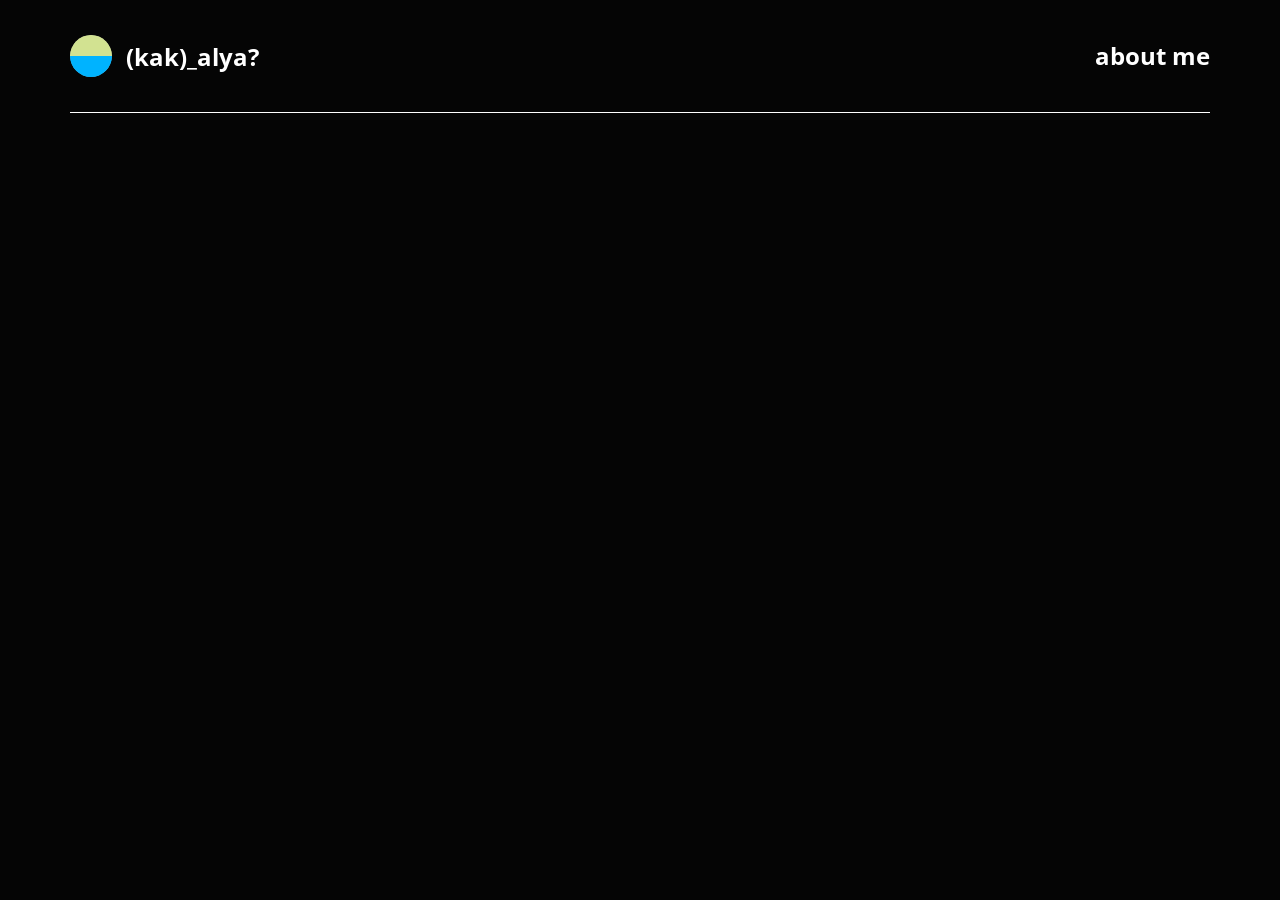
<file: index.html>
<!DOCTYPE html>
<html lang="en">
<head>
   <link rel="preconnect" href="https://fonts.googleapis.com">
<link rel="preconnect" href="https://fonts.gstatic.com" crossorigin>

<link href="https://fonts.googleapis.com/css2?family=Open+Sans:wght@700&display=swap" rel="stylesheet">

<link rel="stylesheet" href="css/home.css">
</head>
<body>

    <header class="header">

    <nav class="navbar">

<a href="index.html" class="logo">

    <div class="logo-icon">
        <img src="images/logo.svg" class="logo-default" alt="Logo">
        <img src="images/logo-hover.svg" class="logo-hover-img" alt="Logo">
    </div>

    <span>(kak)_alya?</span>

</a>

        <a href="about.html" class="about-link">
            about me
        </a>

    </nav>

</header>

</body>
</html>
</file>
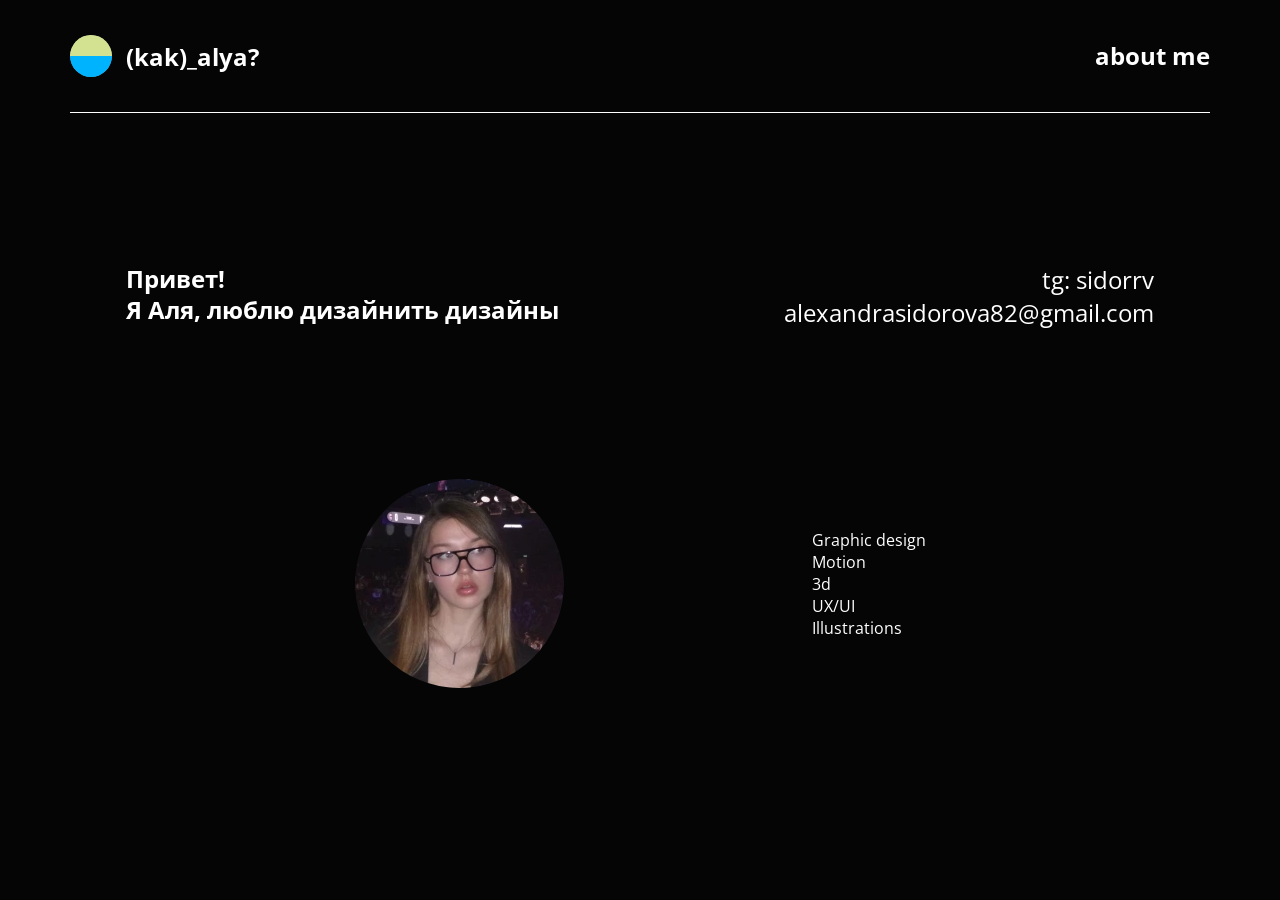
<file: about.html>
<!DOCTYPE html>
<html lang="en">
<head>
    <meta charset="UTF-8">
    <meta name="viewport" content="width=device-width, initial-scale=1.0">

    <title>About Me</title>

    <link rel="preconnect" href="https://fonts.googleapis.com">
    <link rel="preconnect" href="https://fonts.gstatic.com" crossorigin>

    <link href="https://fonts.googleapis.com/css2?family=Open+Sans:wght@700&display=swap" rel="stylesheet">

    <link rel="stylesheet" href="css/global.css">
    <link rel="stylesheet" href="css/about.css">
</head>

<body>
 <header class="header">

    <nav class="navbar">

<a href="index.html" class="logo">

    <div class="logo-icon">
        <img src="images/logo.svg" class="logo-default" alt="Logo">
        <img src="images/logo-hover.svg" class="logo-hover-img" alt="Logo">
    </div>

    <span>(kak)_alya?</span>

</a>

        <a href="about.html" class="about-link">
            about me
        </a>

    </nav>

</header>
    
<main class="about-page">

    <section class="about-hero">

        <div class="hero-top">

            <div class="hero-intro">
                <h1>
                    Привет!<br>
                    Я Аля, люблю дизайнить дизайны
                </h1>
            </div>

            <div class="hero-contacts">
                <p>tg: sidorrv</p>
                <p>alexandrasidorova82@gmail.com</p>
            </div>

        </div>

        <div class="hero-bottom">

            <img
                src="images/avatar.webp"
                alt="Аля"
                class="hero-avatar"
            >

            <div class="hero-tools">

                <!-- сюда позже вставим иконки -->

            </div>

            <div class="hero-specializations">

                <p>Graphic design</p>
                <p>Motion</p>
                <p>3d</p>
                <p>UX/UI</p>
                <p>Illustrations</p>

            </div>

        </div>

    </section>

</main>
</file>
<file: css/home.css>
* {
    margin: 0;
    padding: 0;
    box-sizing: border-box;
}

body {
    background: #050505;
    font-family: "Open Sans", sans-serif;
}

/* Хедер */

.header {
    padding-top: 35px;
    padding-left: 70px;
    padding-right: 70px;
}

.navbar {
    display: flex;
    justify-content: space-between;
    align-items: center;

    padding-bottom: 35px;

    border-bottom: 1px solid #ffffff;
}

/* Логотип */

.logo {
    display: flex;
    align-items: center;
    gap: 14px;

    text-decoration: none;
    color: white;

    transition: color 0.3s ease;
}

.logo-icon {
    position: relative;

    width: 42px;
    height: 42px;
}

.logo-icon img {
    position: absolute;
    inset: 0;

    width: 42px;
    height: 42px;

    transition: opacity 0.3s ease;
}

.logo-hover-img {
    opacity: 0;
}

.logo:hover .logo-hover-img {
    opacity: 1;
}

.logo:hover .logo-default {
    opacity: 0;
}

.logo span {
    font-size: 24px;
    font-weight: 700;
}

.logo:hover {
    color: #00B3FF;
}

/* About Me */

.about-link {
    text-decoration: none;

    color: white;

    font-size: 24px;
    font-weight: 700;

    line-height: 1;

    transition: color 0.3s ease;
}

.about-link:hover {
    color: #00B3FF;
}
</file>
<file: css/global.css>
* {
    margin: 0;
    padding: 0;
    box-sizing: border-box;
}

body {
    background: #050505;
    font-family: "Open Sans", sans-serif;
    color: white;
}

/* Хедер */

.header {
    padding-top: 35px;
    padding-left: 70px;
    padding-right: 70px;
}

.navbar {
    display: flex;
    justify-content: space-between;
    align-items: center;

    padding-bottom: 35px;

    border-bottom: 1px solid #ffffff;
}

/* Логотип */

.logo {
    display: flex;
    align-items: center;
    gap: 14px;

    text-decoration: none;
    color: white;

    transition: color 0.3s ease;
}

.logo-icon {
    position: relative;

    width: 42px;
    height: 42px;
}

.logo-icon img {
    position: absolute;
    inset: 0;

    width: 42px;
    height: 42px;

    transition: opacity 0.3s ease;
}

.logo-hover-img {
    opacity: 0;
}

.logo:hover .logo-hover-img {
    opacity: 1;
}

.logo:hover .logo-default {
    opacity: 0;
}

.logo span {
    font-size: 24px;
    font-weight: 700;
}

.logo:hover {
    color: #00B3FF;
}

/* About Me */

.about-link {
    text-decoration: none;

    color: white;

    font-size: 24px;
    font-weight: 700;

    line-height: 1;

    transition: color 0.3s ease;
}

.about-link:hover {
    color: #00B3FF;
}
</file>
<file: css/about.css>
* {
    margin: 0;
    padding: 0;
    box-sizing: border-box;
}

body {
    background: #050505;
    font-family: "Open Sans", sans-serif;
}

/* Хедер */

.header {
    padding-top: 35px;
    padding-left: 70px;
    padding-right: 70px;
}

.navbar {
    display: flex;
    justify-content: space-between;
    align-items: center;

    padding-bottom: 35px;

    border-bottom: 1px solid #ffffff;
}

/* Логотип */

.logo {
    display: flex;
    align-items: center;
    gap: 14px;

    text-decoration: none;
    color: white;

    transition: color 0.3s ease;
}

.logo-icon {
    position: relative;

    width: 42px;
    height: 42px;
}

.logo-icon img {
    position: absolute;
    inset: 0;

    width: 42px;
    height: 42px;

    transition: opacity 0.3s ease;
}

.logo-hover-img {
    opacity: 0;
}

.logo:hover .logo-hover-img {
    opacity: 1;
}

.logo:hover .logo-default {
    opacity: 0;
}

.logo span {
    font-size: 24px;
    font-weight: 700;
}

.logo:hover {
    color: #00B3FF;
}

/* About Me */

.about-link {
    text-decoration: none;

    color: white;

    font-size: 24px;
    font-weight: 700;

    line-height: 1;

    transition: color 0.3s ease;
}

.about-link:hover {
    color: #00B3FF;
}

/* Hero-блок About Me */

.about-page {
    padding-top: 150px;
}

.about-hero {
    width: 100%;
}

.hero-top {
    display: flex;
    justify-content: center;
    align-items: flex-start;
    gap: 225px;
}

.hero-bottom {
    margin-top: 150px;

    display: flex;
    justify-content: center;
    align-items: center;
    gap: 124px;
}

/* text style */

.hero-intro h1 {
    font-size: 24px;
    font-weight: 700;

    line-height: 1.3;
}

.hero-contacts {
    text-align: right;
}

.hero-contacts p {
    margin: 0;

    font-size: 24px;
    font-weight: 400;
}

/* avatar */

.hero-avatar {
    width: 209px;
    height: 209px;

    border-radius: 50%;

    object-fit: cover;
}
</file>
